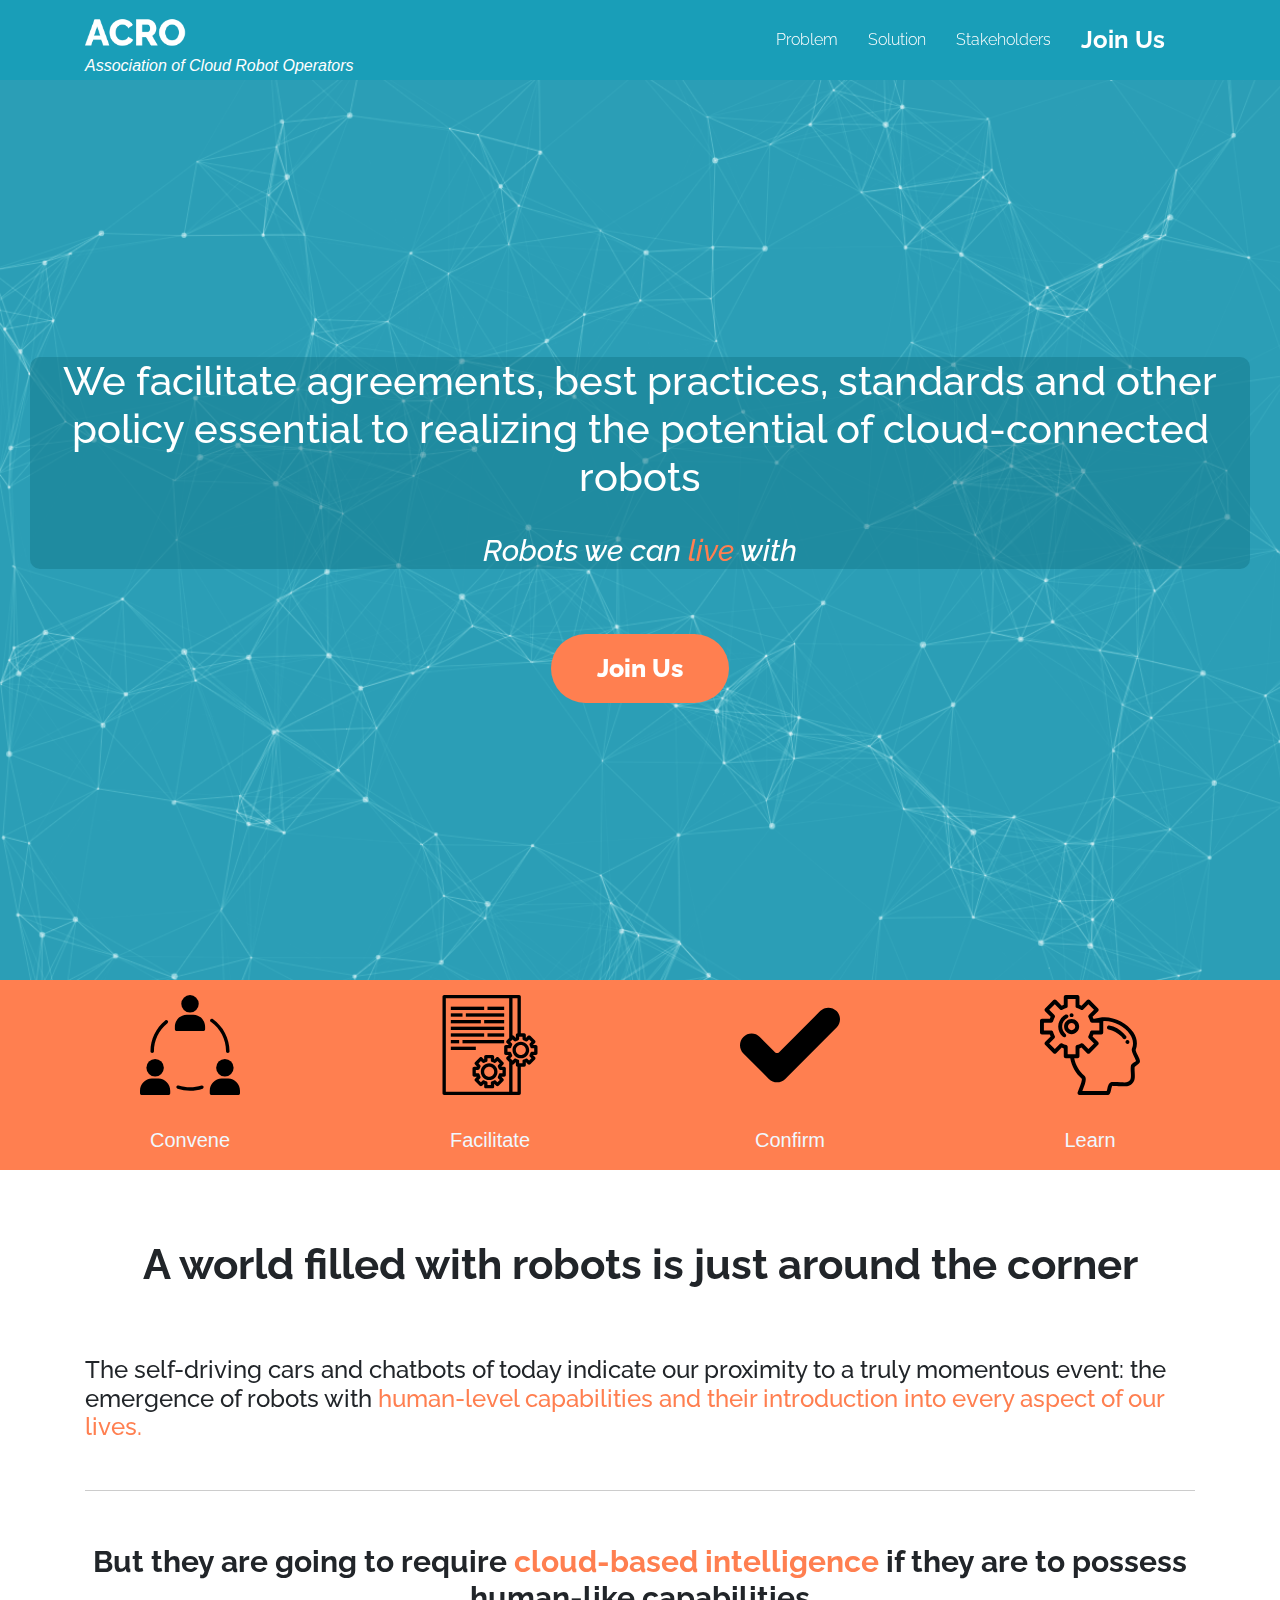
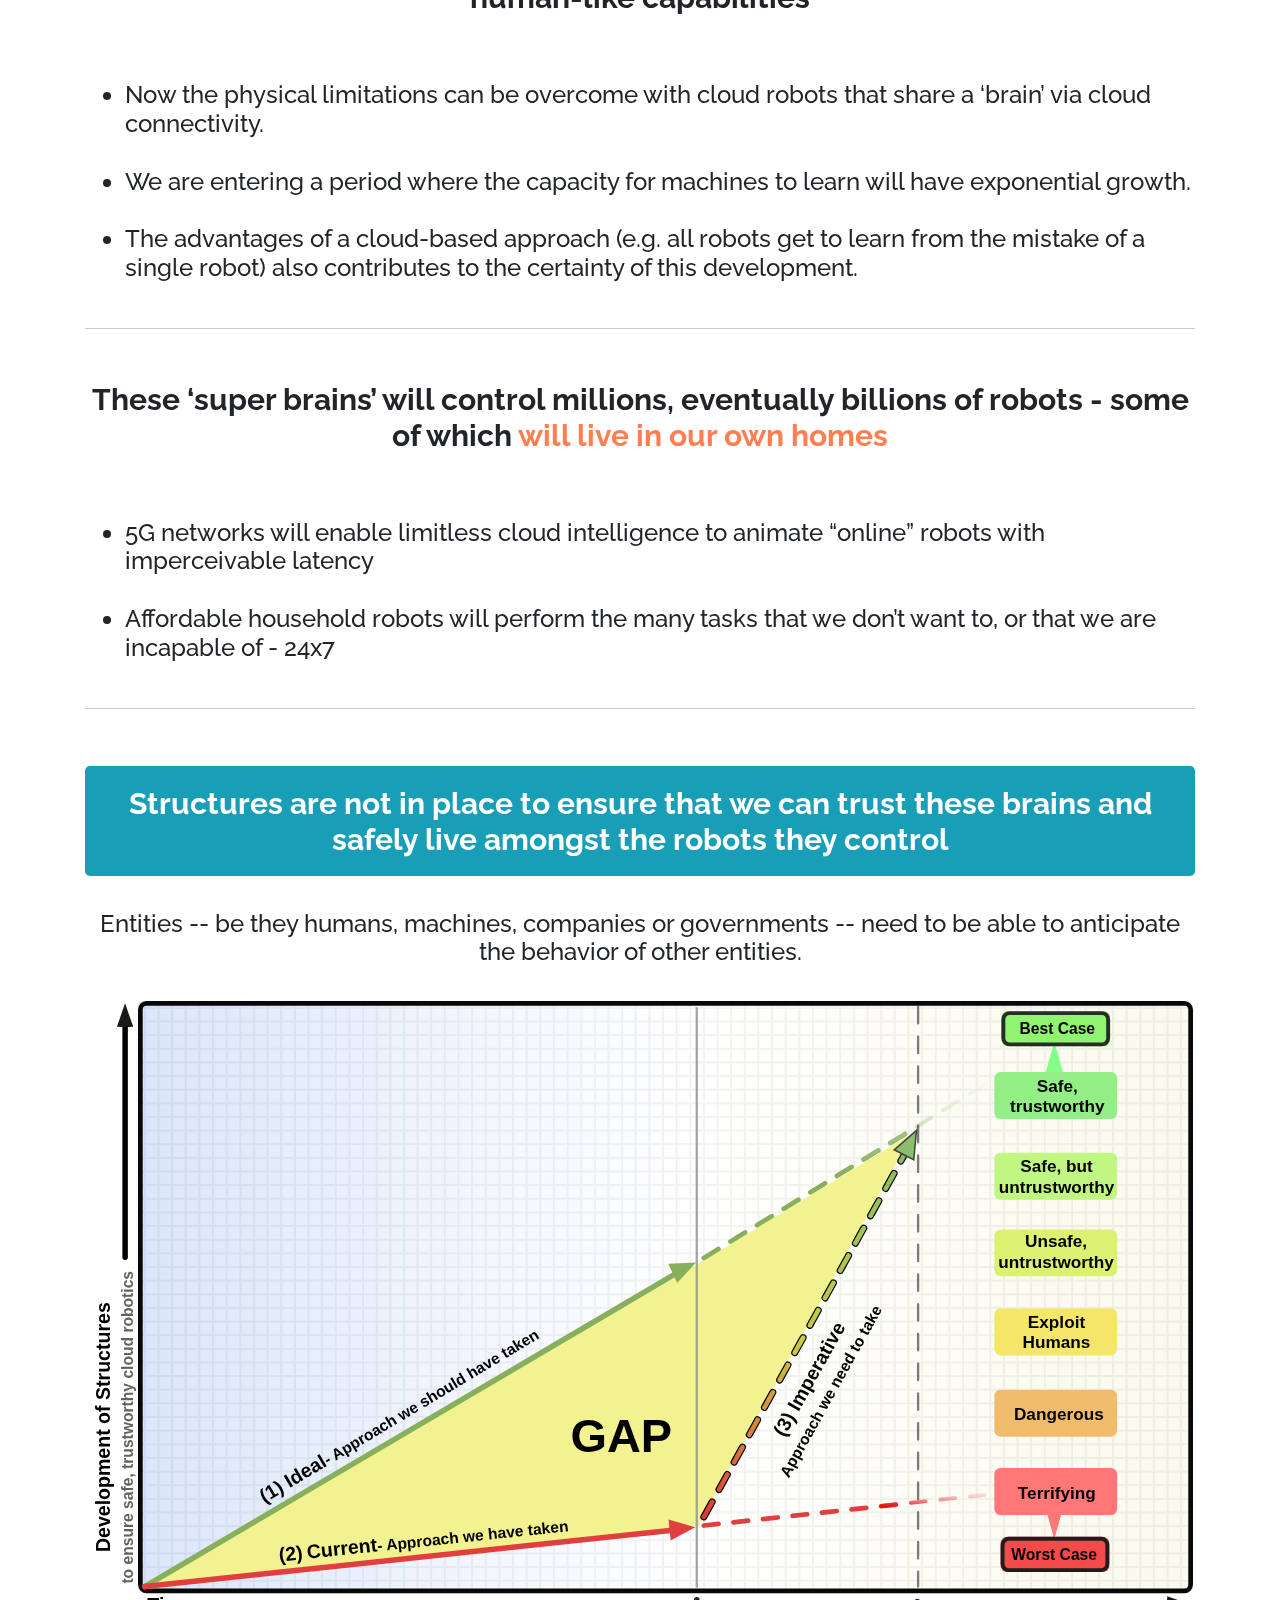
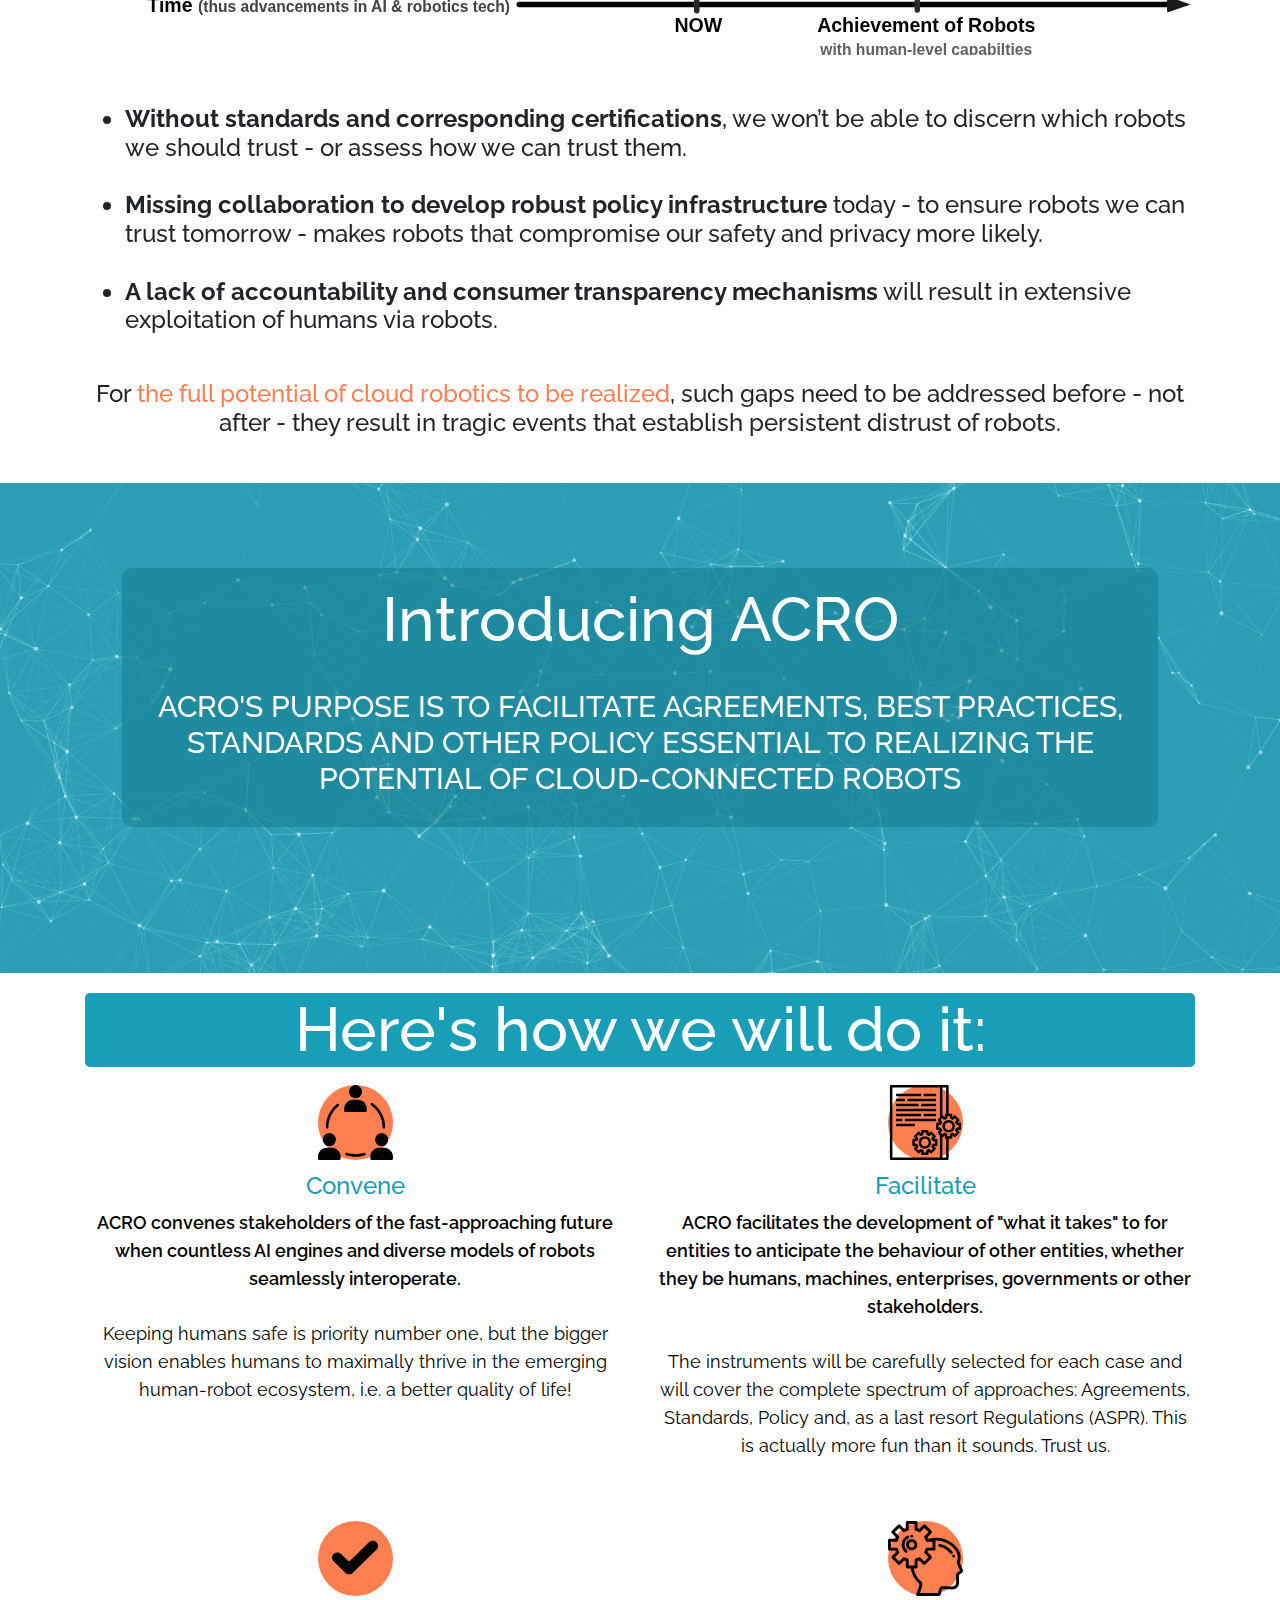
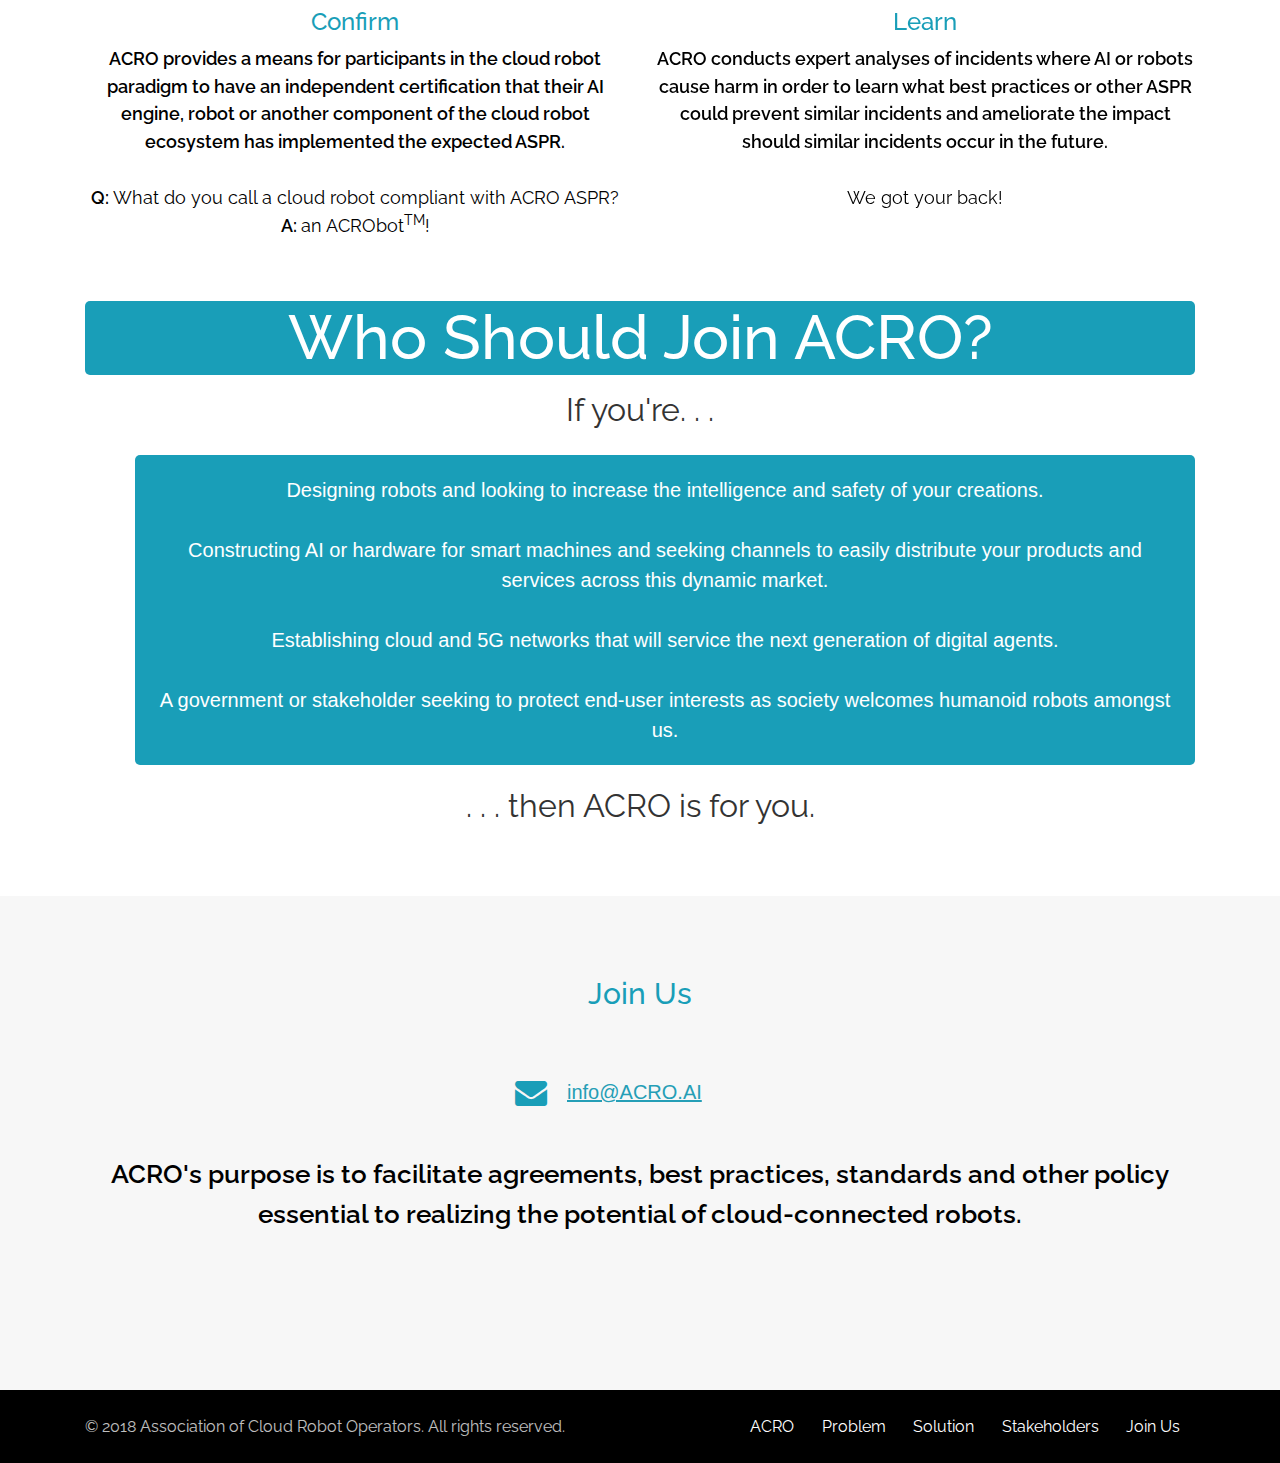
<file: index.html>
<!DOCTYPE html>
<html lang="en">

<head>
  <meta charset="utf-8">
  <title>ACRO  Association of Cloud Robot Operators</title>
  <meta content="width=device-width, initial-scale=1.0" name="viewport">
  <meta content="" name="keywords">
  <meta content="" name="description">

  <!-- Facebook Opengraph integration: https://developers.facebook.com/docs/sharing/opengraph -->
  <meta property="og:title" content="">
  <meta property="og:image" content="">
  <meta property="og:url" content="">
  <meta property="og:site_name" content="">
  <meta property="og:description" content="">

  <!-- Twitter Cards integration: https://dev.twitter.com/cards/  -->
  <meta name="twitter:card" content="summary">
  <meta name="twitter:site" content="">
  <meta name="twitter:title" content="">
  <meta name="twitter:description" content="">
  <meta name="twitter:image" content="">

  <!-- Favicon -->
  <link href="img/favicon.ico" rel="icon">

  <!-- Google Fonts -->
  <link href="https://fonts.googleapis.com/css?family=Raleway:400,500,700" rel="stylesheet">

  <!-- Bootstrap CSS File -->
  <link href="lib/bootstrap/css/bootstrap.min.css" rel="stylesheet">

  <!-- Libraries CSS Files -->
  <link href="lib/font-awesome/css/font-awesome.min.css" rel="stylesheet">

  <!-- Main Stylesheet File -->
  <link href="css/style.css" rel="stylesheet">

  <!-- Global site tag (gtag.js) - Google Analytics -->
  <script async src="https://www.googletagmanager.com/gtag/js?id=UA-126830711-1"></script>
  <script>
    window.dataLayer = window.dataLayer || [];
    function gtag(){dataLayer.push(arguments);}
    gtag('js', new Date());

    gtag('config', 'UA-126830711-1');
  </script>
  
  

  <!-- =======================================================
    Theme Name: Bell
    Theme URL: https://bootstrapmade.com/bell-free-bootstrap-4-template/
    Author: BootstrapMade.com
    Author URL: https://bootstrapmade.com
  ======================================================= -->
</head>

<body>
  <!-- Page Content
    ================================================== -->

    <!-- Header -->
    <header id="header" style="height:80px;">


    <div class="container">

      <div id="logo" class="pull-left" style="position: absolute; z-index: 2;">
        <a href="#top"><img src="img/acro.png" alt="" title="" /></a><br>
        <span id="subheader" style="color: white; font-style: italic;">Association of Cloud Robot Operators</span>
        <!-- Uncomment below if you prefer to use a text image -->
        <!--<h1><a href="#hero">Bell</a></h1>-->
      </div>

      <nav id="nav-menu-container" style="position: fixed; right: 100px;">
        <ul class="nav-menu" style="display: flex; align-items: center">
          <li><a href="#top" style="font-size:16px;"></a></li>
          <li><a href="#problem" style="font-size:16px;">Problem</a></li>
          <li><a href="#solution" style="font-size:16px;">Solution</a></li>
          <li><a href="#stakeholders" style="font-size:16px;">Stakeholders</a></li>
          <li><a href="#contact" style="font-size:24px;font-weight:bold;">Join Us</a></li>
        </ul>
      </nav>
      <!-- #nav-menu-container -->

    </div>

  </header>
    <!-- #header -->

    <!-- Top -->
    <section class="hero" id="top" style="background-image: url(./img/bg1.png)">
    <div class="container text-center">
     
      <!-- <div class="row">
        <div class="col-md-12">
          <a href="index.html" title="Home"><h1 style="color: white; font-size: 50px;">ACRO</h1></a>
          <hr style="width: 50%" />
          <p class="hero-brand" style="color: white; font-style: italic">
          Association of Cloud Robot Operators
        </p>
        </div>
      </div> -->

      <div class="col-md-12" >
          <!-- <h1>
            Robots we can live with
          </h1> -->
<!--
          <div style="background-color: rgba(19,119,138,0.5); border-radius: 10px; font-weight: 600">
           <h1>
            A world filled with robots is just around the corner
          </h1>
          <h2 style="font-style: italic">
            The self-driving cars and chatbots of today indicate our proximity to a truly momentous event: the emergence of robots with human-level capabilities and their introduction into every aspect of our lives.
          </h2>
          </div>
-->
        <div style="background-color: rgba(19,119,138,0.5); border-radius: 10px; font-weight: 600">
           <h1 style="font-size: 2.5rem">
            We facilitate agreements, best practices, standards and other policy essential to realizing the potential of cloud-connected robots
          </h1><br>
          <h2 style="font-style: italic">
            Robots we can <font color="coral">live</font> with
          </h2>
          </div>


        <a class="btn btn-full" style="font-size: 25px;" href="#contact">Join Us</a>
      </div>
    </div>

  </section>
    <!-- /Top -->

    <!-- Values -->
    <section class="values" style="">
          <div class="value"><div class="feature-icon-large"><img src="img/group.svg" style="width: 100px; height: 100px;"></div><br>Convene</div>
        <div class="value"><div class="feature-icon-large"><img src="img/policy.svg" style="width: 100px; height: 100px;"></div><br>Facilitate</div>
          <div class="value"><div class="feature-icon-large"><img src="img/check-mark.svg" style="width: 100px; height: 100px;"></div><br>Confirm</div>
        <div class="value"><div class="feature-icon-large"><img src="img/develop.svg" style="width: 100px; height: 100px;"></div><br>Learn</div>
    </section>
    <!-- /Values -->

    <!-- Opportunity -->
    <section class="about" id="problem">
    <div class="container" style="position:relative">
          <!-- <h1 class="text-center" style="background-color: #199EB8; color: white; margin-bottom: 10px; border-radius: 5px;">PROBLEM</h1> -->
          <!-- dsp note: for future, only use one h1 on page for SEO purposes -->
        
<!--
        <h2 style="font-weight:bold; margin-top: 20px; margin-bottom: 10px; background-color: #199EB8; color: white; padding: 20px; padding-bottom: 1px; border-radius: 5px; padding-bottom: 18px;" class="text-center">
          But they are going to require cloud-based intelligence if they are to possess human-like capabilities
        </h2>
        <div>
        <h3 class="text-center;" style="text-align: center">
            The size, weight and energy consumption of hardware necessitates this for the foreseeable future
        </h3><hr width="50%" />
         <h3 class="text-center;" style="text-align: center">
            We are entering a period where the capacity for machines to learn will have exponential growth
            </h3><hr width="50%" />
        <h3 style="margin-bottom:45px" class="text-center;" style="text-align: center; margin-bottom: 50px">The advantages of a cloud-based approach (e.g. all robots get to learn from the mistake of a single robot) also contributes to the certainty of this development</h3>
        </div>
        
         <h2 style="font-weight:bold; margin-top: 20px; margin-bottom: 10px; background-color: #199EB8; color: white; padding: 20px; padding-bottom: 18px; border-radius: 5px; " class="text-center">
          These ‘super brains’ will control millions, eventually billions of robots - some of which will live in our own homes
        </h2>
        <div>
        <h3 class="text-center;" style="text-align: center">
            5G networks will enable limitless cloud intelligence to animate “online” robots with imperceivable latency
        </h3><hr width="50%" />
         <h3 class="text-center;" style="text-align: center">
            Affordable household robots will perform the many tasks that we don’t want to, or that we are incapable of - 24x7
            </h3>
        </div>
-->

        <h2 style= "font-size: 42px; font-weight:bold;" class="text-center">
            <br>
          A world filled with robots is just around the corner
        </h2>
        <h3 class="text-center;">
            The self-driving cars and chatbots of today indicate our proximity to a truly momentous event: the emergence of robots with <font color="coral">human-level capabilities and their introduction into every aspect of our lives.</font> 
        </h3><br><hr />

         <h2 style="font-weight:bold;" class="text-center"><br>
             But they are going to require <font color="coral">cloud-based intelligence</font> if they are to possess human-like capabilities
        </h2>
        
        <h3 class="text-center;">
            <ul>
                <li>Now the physical limitations can be overcome with cloud robots that share a ‘brain’ via cloud connectivity.</li>
            <br>
                <li>We are entering a period where the capacity for machines to learn will have exponential growth.</li>
            <br>
                <li>The advantages of a cloud-based approach (e.g. all robots get to learn from the mistake of a single robot) also contributes to the certainty of this development.</li><br>
            </ul>
        </h3><hr />

        <h2 style="font-weight:bold" class="text-center"> <br>
            These ‘super brains’ will control millions, eventually billions of robots - some of which <font color="coral">will live in our own homes</font>

        <h3 style="margin-bottom:45px" class="text-center;">
            <ul>
                <li>5G networks will enable limitless cloud intelligence to animate “online” robots with imperceivable latency
                </li>
            <br>
                <li>Affordable household robots will perform the many tasks that we don’t want to, or that we are incapable of - 24x7
                </li>
            </ul>
            
            </h3>
            <hr />

        </h2>
        
    </div>
  </section>
    <!-- /Opportunity -->
    
    <!-- Problem -->
    <section class="about" id="problem">
    <div class="container text-center" style="position:relative">
<!--
        <h2 style="font-weight:bold; margin-top: 20px;" class="text-center">
          <h1>THE POLICY GAP <br />of<br /> CLOUD ROBOTICS</h1><hr width="50%" /><br />
-->
        <h2 style="font-weight:bold; margin-top: 20px; margin-bottom: 10px; background-color: #199EB8; color: white; padding: 20px; padding-bottom: 1px; border-radius: 5px; padding-bottom: 18px;" class="text-center">Structures are not in place to ensure that we can trust these brains and safely live amongst the robots they control
        </h2>
        
        <br>
        <h3 class="text-center;" style="text-align: center">
            Entities -- be they humans, machines, companies or governments -- need to be able to anticipate the behavior of other entities.
        </h3>
        
        <div class="problem-content">

                <img class="gap" src="img/SVG_6.svg">
        </div>

        
        <div>
            <h3 class="text-center;" style="text-align: left">
            <ul>
                <li><b>Without standards and corresponding certifications</b>, we won’t be able to discern which robots we should trust - or assess how we can trust them.</li>
                <br>
                <li><b>Missing collaboration to develop robust policy infrastructure</b> today - to ensure robots we can trust tomorrow - makes robots that compromise our safety and privacy more likely.</li>
                <br>
                <li><b>A lack of accountability and consumer transparency mechanisms</b> will result in extensive exploitation of humans via robots.</li>
                <br>
            </ul>
            </h3>
            
            <h3 style="margin-bottom:45px" class="text-center;" style="text-align: center; margin-bottom: 50px">For <font color="coral">the full potential of cloud robotics to be realized</font>, such gaps need to be addressed before -
                not after - they result in tragic events that establish persistent distrust of robots.
</h3>
            
<!--
            
        <h3 class="text-center;" style="text-align: center">
            Entities -- be they humans, machines, companies or governments -- need to be able to anticipate the behavior of other entities.
        </h3><hr width="50%" />
         <h3 class="text-center;" style="text-align: center">
            Without standards and corresponding certifications, we won’t be able to discern which robots we should trust - or assess how we can trust them.
            </h3><hr width="50%" />
        <h3 style="margin-bottom:45px" class="text-center;" style="text-align: center; margin-bottom: 50px">Missing collaboration to develop robust policy infrastructure today - to ensure robots we can trust tomorrow - makes robots that compromise our safety and privacy more likely.</h3><hr width="50%" />
        <h3 style="margin-bottom:45px" class="text-center;" style="text-align: center; margin-bottom: 50px">A lack of accountability and consumer transparency mechanisms will result in extensive exploitation of humans via robots.</h3><hr width="50%" />
        <h3 style="margin-bottom:45px" class="text-center;" style="text-align: center; margin-bottom: 50px">For the full potential of cloud robotics to be realized, such gaps need to be addressed before -
not after - they result in tragic events that establish persistent distrust of robots.
</h3>
-->
        </div>

        

    </div>
  </section>
    <!-- /Problem -->

    <!-- Hands -->
    <div class="block bg-primary block-pd-lg block-bg-overlay text-center problem" id="problem" style="clear: both; background-image: url(./img/bg2.png);">
     
      <div class="containter col-md-10" style="margin: auto;">
    <div style="background-color: rgba(19,119,138,0.5); font-weight: 600; text-transform: none; border-radius: 10px; padding: 15px;">
    <h1 >Introducing ACRO</h1><br>
       <h2>
           ACRO's purpose is to facilitate agreements, best practices, standards and other policy essential to realizing the potential of cloud-connected robots
      </h2>
        
      </div>
      </div>
    </div>
    <!-- /Hands-->

    <!-- Solution -->
    <section class="about" id="solution" style="clear: both; ">
    <div class="container text-center">
      <h1 class="text-center" style="background-color: #199EB8; color: white; margin-bottom: 18px; border-radius: 5px;">Here's how we will do it:</h1>

            <div class="row">
        <div class="feature-col col-lg-6 col-xs-12">
          <div class="card card-block text-center">
            <div>
              <div class="feature-icon">
                <span><img src="img/group.svg"></span>
              </div>
            </div>

            <div>
              <h3>
                  Convene
                </h3>

              <p style="font-size: 18px; font-weight: 600; color: black">
                ACRO convenes stakeholders of the fast-approaching future when countless AI engines and diverse models of robots seamlessly interoperate. <br><br><norm>Keeping humans safe is priority number one,  but the bigger vision enables humans to maximally thrive in the emerging human-robot ecosystem, i.e. a better quality of life!</norm>
              </p>
            </div>
          </div>
        </div>

        <div class="feature-col col-lg-6 col-xs-12">
          <div class="card card-block text-center">
            <div>
              <div class="feature-icon">
                <span><img src="img/policy.svg"></span>
              </div>
            </div>

            <div>
              <h3>
                  Facilitate
                </h3>

              <p style="font-size: 18px; font-weight: 600; color: black">
                  ACRO facilitates the development of "what it takes" to for entities to anticipate the behaviour of other entities, whether they be humans, machines, enterprises, governments or other stakeholders.  <br><br><norm>The instruments will be carefully selected for each case and will cover the complete spectrum of approaches: Agreements, Standards, Policy and, as a last resort Regulations (ASPR). This is actually more fun than it sounds.  Trust us.</norm>
              </p>
            </div>
          </div>
        </div>
        </div>

        <div class="row">
        <div class="feature-col col-lg-6 col-xs-12">
          <div class="card card-block text-center">
            <div>
              <div class="feature-icon">
                <span><img src="img/check-mark.svg" ></span>
              </div>
            </div>

            <div>
              <h3>
                  Confirm
                </h3>

              <p style="font-size: 18px; font-weight: 600; color: black">
                  ACRO provides a means for participants in the cloud robot paradigm to have an independent certification that their AI engine, robot or another component of the cloud robot ecosystem has implemented the expected ASPR. <br><br> Q: <norm> What do you call a cloud robot compliant with ACRO ASPR?</norm>  <br>A:  <norm>an ACRObot<sup>TM</sup>!</norm>
              </p>
            </div>
          </div>
        </div>

        <div class="feature-col col-lg-6 col-xs-12">
          <div class="card card-block text-center">
            <div>
              <div class="feature-icon">
                <span><img src="img/develop.svg"></span>
              </div>
            </div>

            <div>
              <h3>
                  Learn
                </h3>

              <p style="font-size: 18px; font-weight: 600; color: black">
                  ACRO conducts expert analyses of incidents where AI or robots cause harm in order to learn what best practices or other ASPR could prevent similar incidents and ameliorate the impact should similar incidents occur in the future.  <br><norm><br>We got your back!</norm>
              </p>
            </div>
          </div>
        </div>
      </div>
    </div>
  </section>
    <!-- /Solution -->

    <!-- Stakeholders -->
    <section class="about" id="stakeholders">
    <div class="container text-center">
      <h1 style="background-color: #199EB8; color: white; margin-bottom: 10px; border-radius: 5px;">Who Should Join ACRO?</h1>

           <p style="font-size: 2rem; font-weight: 700px; margin-bottom: 20px;">If you're. . . <br></p>

           <ul style=" background-color: #199EB8; color: white; padding: 20px; border-radius: 5px; margin-left: 50px; font-size: 20px; list-style: none;">
               <li>Designing robots and looking to increase the intelligence and safety of your creations.</li><br />
               <li>Constructing AI or hardware for smart machines and seeking channels to easily distribute your products and services across this dynamic market.</li><br />
               <li>Establishing cloud and 5G networks that will service the next generation of digital agents.</li><br />
               <li>A government or stakeholder seeking to protect end-user interests as society welcomes humanoid robots amongst us.</li>
           </ul>

          <p style="font-size: 2rem;">. . . then ACRO is for you.<br><br></p>

      </div>
  </section>
    <!-- /Stakeholders -->


<!--
  <section class="cta">
    <div class="container">
      <div class="row">
        <div class="col-lg-9 col-sm-12 text-lg-left text-center">
          <h2>
              Call to Action Section
            </h2>

          <p>
            Lorem ipsum dolor sit amet, nec ad nisl mandamus imperdiet, ut corpora cotidieque cum. Et brute iracundia his, est eu idque dictas gubergren
          </p>
        </div>

        <div class="col-lg-3 col-sm-12 text-lg-right text-center">
          <a class="btn btn-ghost" href="#">Buy This Theme</a>
        </div>
      </div>
    </div>
  </section>
-->
  <!-- /Call to Action -->
  <!-- Portfolio -->

    <!-- Contact -->
    <section id="contact">
    <div class="container">
      <div class="row">
        <div class="col-md-12 text-center">
          <h2 class="section-title">Join Us</h2>
        </div>
      </div>

      <div class="row justify-content-center">
        <div class="col-lg-4 col-md-5">
          <div class="info">

            <div id="contact-content" class="text" style="margin-left: 50px;">
              <i class="fa fa-envelope"></i>
              <a href="mailto:info@acro.ai" style="margin-left: 20px; cursor: pointer; text-decoration: underline; font-size: 20px; color: #259EB6; ">info@ACRO.AI</a>
            </div>

          </div>
        </div>

      </div>
      <p class="tagline text-center" style="border-radius: 10px; color: black; font-weight: 600">
        ACRO's purpose is to facilitate agreements, best practices, standards and other policy essential to realizing the potential of cloud-connected robots.
      </p>
    </div>
  </section>
    <!-- /Contact -->

    <!-- Footer -->
    <footer class="site-footer">
    <div class="bottom">
      <div class="container">
        <div class="row">

          <div class="col-lg-6 col-xs-12 text-lg-left text-center">
            <p class="copyright-text">
              © 2018 Association of Cloud Robot Operators. All rights reserved.
            </p>
          </div>

          <div class="col-lg-6 col-xs-12 text-lg-right text-center">
            <ul class="list-inline">

              <li class="list-inline-item">
                <a href="#top">ACRO</a>
              </li>

              <li class="list-inline-item">
                <a href="#problem">Problem</a>
              </li>

              <li class="list-inline-item">
                <a href="#solution">Solution</a>
              </li>

              <li class="list-inline-item">
                <a href="#stakeholders">Stakeholders</a>
              </li>

              <li class="list-inline-item">
                <a href="#contact">Join Us</a>
              </li>
            </ul>
          </div>

        </div>
      </div>
    </div>
  </footer>
    <!-- /Footer -->

    <!-- Scrolltop -->
    <a class="scrolltop" href="#"><span class="fa fa-angle-up"></span></a>
    <!-- /Scrolltop -->


  <!-- Required JavaScript Libraries -->
  <script src="lib/jquery/jquery.min.js"></script>
  <script src="lib/jquery/jquery-migrate.min.js"></script>
  <script src="lib/superfish/hoverIntent.js"></script>
  <script src="lib/superfish/superfish.min.js"></script>
  <script src="lib/tether/js/tether.min.js"></script>
  <script src="lib/stellar/stellar.min.js"></script>
  <script src="lib/bootstrap/js/bootstrap.bundle.min.js"></script>
  <script src="lib/counterup/counterup.min.js"></script>
  <script src="lib/waypoints/waypoints.min.js"></script>
  <script src="lib/easing/easing.js"></script>
  <script src="lib/stickyjs/sticky.js"></script>
  <script src="lib/parallax/parallax.js"></script>
  <script src="lib/lockfixed/lockfixed.min.js"></script>

  <!-- Template Specisifc Custom Javascript File -->
  <script src="js/custom.js"></script>

  <script src="contactform/contactform.js"></script>

    </body>
</html>
</file>
<file: css/style.css>
/*
    Theme Name: Bell
    Theme URL: https://bootstrapmade.com/bell-free-bootstrap-4-template/
    Author: BootstrapMade.com
    Author URL: https://bootstrapmade.com
*/
h1, h2, h3, h4, h5, h6 {
  font-family: "Raleway", Helvetica, Arial, sans-serif;
}

norm{
   font-weight: normal;
}

bold{
   font-weight: bold; 
}

p {
  line-height: 1.55;
  color: #333;
  font-size: 400;
  font-family: "Raleway", Helvetica, Arial, sans-serif;
}

h1 {
  font-size: 62px;
}

h2 {
  font-size: 30px;
  margin-bottom: 65px;
}

h3 {
  font-size: 24px;
}

h4 {
  font-size: 18px;
}

/* ==================================================
  General
  ================================================== */
a {
  -webkit-transition: 0.5s;
  -o-transition: 0.5s;
  transition: 0.5s;
}

/* ==================================================
  Elements
  ================================================== */
.btn {
  background-color: #FF7F50;
  font-family: "Raleway", Helvetica, Arial, sans-serif;
  font-weight: 800;
  color: #fff;
  padding: 15px 45px;
  border-radius: 50px;
}

.btn:hover {
  background-color: #ff875b;
  color: #fff;
}

.btn:focus {
  color: #fff;
}

.btn-ghost {
  border: 3px solid #fff;
  background-color: transparent;
}

.values {
	margin-top: 0px;
    padding: 15px;
    width: 100%;
    text-align: center;
    background-color: #FF7F50;
    display: flex;
    justify-content: center;
}

.values img {
    width: 60%;
}

.value {
    display: inline-block;
    font-size: 20px;
    color: aliceblue;
    align-self: center;
    margin: 0 100px;
    padding: 0px;
}

.btn-ghost:hover {
  background-color: #fff;
  color: #FF7F50;
}


section {
  padding: 85px 0;
}

.card {
  position: relative;
  padding: 0;
  border: 0;
  border-radius: 0;
  margin: 0;
  overflow: hidden;
}

a:hover {
  text-decoration: none !important;
}

.scrolltop {
  display: none;
  position: fixed;
  bottom: 15px;
  right: 15px;
  width: 42px;
  height: 42px;
  border-radius: 50%;
  background: #199EB8;
  color: #fff;
  text-align: center;
  font-size: 24px;
}

.scrolltop:hover, .scrolltop:active, .scrolltop:focus {
  color: #fff !important;
  opacity: .75;
}

/* ==================================================
  Hero Styling
================================================== */
.hero {
  display: table;
  position: relative;
/*  background-image: url(../img/heart.svg);*/
  background-size: cover;
  padding: 150px 0;
  color: #fff;
  width: 100%;
  height: 100vh;
}

.problem {
    
    background-repeat: no-repeat;
    background-position: center center;
    background-size: cover;
    min-height: 300px;
}


#possibilities {
    background-attachment: fixed;
    background: url(img/robohuman.mp4); 
    
}

.problem > p {
    color: white !important;
    background: rgba(25,25,25,0.7)
}

.colorful {
  background:
    -webkit-linear-gradient(315deg, hsla(189.93, 48.51%, 47.58%, 1) 0%, hsla(189.93, 48.51%, 47.58%, 0) 70%),
    -webkit-linear-gradient(65deg, hsla(189.93, 100%, 49.04%, 1) 10%, hsla(189.93, 100%, 49.04%, 0) 80%),
    -webkit-linear-gradient(135deg, hsla(189.93, 66.69%, 67.6%, 1) 15%, hsla(189.93, 66.69%, 67.6%, 0) 80%),
    -webkit-linear-gradient(205deg, hsla(189.93, 66.21%, 42.94%, 1) 100%, hsla(189.93, 66.21%, 42.94%, 0) 70%);
  background:
    linear-gradient(135deg, hsla(189.93, 48.51%, 47.58%, 1) 0%, hsla(189.93, 48.51%, 47.58%, 0) 70%),
    linear-gradient(25deg, hsla(189.93, 100%, 49.04%, 1) 10%, hsla(189.93, 100%, 49.04%, 0) 80%),
    linear-gradient(315deg, hsla(189.93, 66.69%, 67.6%, 1) 15%, hsla(189.93, 66.69%, 67.6%, 0) 80%),
    linear-gradient(245deg, hsla(189.93, 66.21%, 42.94%, 1) 100%, hsla(189.93, 66.21%, 42.94%, 0) 70%);
  }

.problem > h2 {
    color: white !important;
    background: rgba(25,25,25,0.7)
}

#particles-js {
    margin: -150px;
    background-color: #259EB6;
    overflow-x: auto;
    position: absolute;
    z-index: 0;
}

.hero:after {
  content: '';
  z-index: 0;
  position: absolute;
  width: 100%;
  height: 100%;
  left: 0;
  top: 0;
}

.hero .container {
  position: relative;
  z-index: 1;
  text-align: center;
  display: table-cell;
  vertical-align: middle;
  width: 100%;
  
}

.hero-brand {
  display: inline-block;
}

.tagline {
  font-family: "Raleway", Helvetica, Arial, sans-serif;
  font-size: 26px;
  margin: 45px 0 75px 0;
  color: #fff;
}

/* ==================================================
  Header Styling
================================================== */
#header {
  background: #199EB8;
  height: 70px;
}

#header #logo {
  margin: 14px 25px 0 0;
}

#header #logo h1 {
  font-size: 36px;
  margin: 0;
  padding: 2px 0;
  line-height: 1;
  font-family: "Raleway", Helvetica, Arial, sans-serif;
  font-weight: 700;
  letter-spacing: 3px;
  text-transform: uppercase;
}

.fullscreen-bg {
    position: fixed;
    top: 0;
    right: 0;
    bottom: 0;
    left: 0;
    z-index: -100;
}

.fullscreen-bg__video {
    position: absolute;
    top: 0;
    left: 0;
    width: 100%;
    height: 100%;
}

#header #logo h1 a, #header #logo h1 a:hover {
  color: #fff;
}

#header #logo img {
  padding: 0;
  margin: 0;
  max-height: 40px;
}

@media (max-width: 768px) {
  #header {
    height: 50px;
  }
  #header #logo {
    margin: 10px 0 0 0;
  }
  #header #logo h1 {
    padding: 2px 0;
    font-size: 26px;
  }
  #header #logo img {
    max-height: 30px;
  }
}

#header .social-nav {
  margin-top: 15px;
}

#header .social-nav a {
  font-size: 24px;
  margin-left: 15px;
  color: #fff;
}

#header .social-nav a:hover {
  color: rgba(255, 255, 255, 0.75);
}

/*--------------------------------------------------------------
# Navigation Menu
--------------------------------------------------------------*/
/* Nav Menu Essentials */
.nav-menu, .nav-menu * {
  margin: 0;
  padding: 0;
  list-style: none;
}

.nav-menu ul {
  position: absolute;
  display: none;
  top: 100%;
  left: 0;
  z-index: 99;
}

.nav-menu li {
  position: relative;
  white-space: nowrap;
}

.nav-menu > li {
  float: left;
}

.nav-menu li:hover > ul,
.nav-menu li.sfHover > ul {
  display: block;
}

.nav-menu ul ul {
  top: 0;
  left: 100%;
}

.nav-menu ul li {
  min-width: 180px;
}

/* Nav Menu Arrows */
.sf-arrows .sf-with-ul {
  padding-right: 30px;
}

.sf-arrows .sf-with-ul:after {
  content: "\f107";
  position: absolute;
  right: 15px;
  font-family: FontAwesome;
  font-style: normal;
  font-weight: normal;
}

.sf-arrows ul .sf-with-ul:after {
  content: "\f105";
}

/* Nav Meu Container */
#nav-menu-container {
  margin: 0;
}

@media (max-width: 768px) {
  #nav-menu-container {
    display: none;
  }
}

/* Nav Meu Styling */
.nav-menu a {
  padding: 22px 15px 18px 15px;
  text-decoration: none;
  display: inline-block;
  color: #fff;
  font-family: "Raleway", sans-serif;
  font-weight: 300;
  font-size: 15px;
  outline: none;
}

.nav-menu a:hover, .nav-menu li:hover > a, .nav-menu .menu-active > a {
  color: rgba(255, 255, 255, 0.75);
}

.nav-menu ul {
  margin: 4px 0 0 15px;
  -webkit-box-shadow: 0px 0px 1px 1px rgba(0, 0, 0, 0.08);
  box-shadow: 0px 0px 1px 1px rgba(0, 0, 0, 0.08);
}

.nav-menu ul li {
  background: #fff;
  border-top: 1px solid #f4f4f4;
}

.nav-menu ul li:first-child {
  border-top: 0;
}

.nav-menu ul li:hover {
  background: #199EB8;
  -webkit-transition: 0.3s;
  -o-transition: 0.3s;
  transition: 0.3s;
}

.nav-menu ul li a {
  color: #333;
  -webkit-transition: none;
  -o-transition: none;
  transition: none;
  padding: 10px 15px;
}

.nav-menu ul li a:hover {
  color: #fff;
}

.nav-menu ul ul {
  margin: 0;
}

/* Mobile Nav Toggle */
#mobile-nav-toggle {
  position: fixed;
  right: 0;
  top: 0;
  z-index: 999;
  margin: 8px 10px 0 0;
  border: 0;
  background: none;
  font-size: 24px;
  display: none;
  -webkit-transition: all 0.4s;
  -o-transition: all 0.4s;
  transition: all 0.4s;
  outline: none;
  cursor: pointer;
}

#mobile-nav-toggle i {
  color: #fff;
}

@media (max-width: 768px) {
  #mobile-nav-toggle {
    display: block;
  }
}

/* Mobile Nav Styling */
#mobile-nav {
  position: fixed;
  top: 0;
  padding-top: 18px;
  bottom: 0;
  z-index: 998;
  background: rgba(0, 0, 0, 0.9);
  left: -260px;
  width: 260px;
  overflow-y: auto;
  -webkit-transition: 0.4s;
  -o-transition: 0.4s;
  transition: 0.4s;
}

#mobile-nav ul {
  padding: 0;
  margin: 0;
  list-style: none;
    display: flex;
    flex-direction: column;
}

#mobile-nav ul li {
  position: relative;
}

#mobile-nav ul li a {
  color: #fff;
  font-size: 16px;
  overflow: hidden;
  padding: 10px 22px 10px 15px;
  position: relative;
  text-decoration: none;
  width: 100%;
  display: block;
  outline: none;
}

#mobile-nav ul li a:hover {
  color: #fff;
}

#mobile-nav ul li li {
  padding-left: 30px;
}

#mobile-nav ul .menu-has-children i {
  position: absolute;
  right: 0;
  z-index: 99;
  padding: 15px;
  cursor: pointer;
  color: #fff;
}

#mobile-nav ul .menu-has-children i.fa-chevron-up {
  color: #199EB8;
}

#mobile-nav ul .menu-item-active {
  color: #199EB8;
}

#mobile-body-overly {
  width: 100%;
  height: 100%;
  z-index: 997;
  top: 0;
  left: 0;
  position: fixed;
  background: rgba(0, 0, 0, 0.6);
  display: none;
}

/* Mobile Nav body classes */
body.mobile-nav-active {
  overflow: hidden;
}

body.mobile-nav-active #mobile-nav {
  left: 0;
}

body.mobile-nav-active #mobile-nav-toggle {
  color: #fff;
}

/* ==================================================
  Problem Styling
================================================== */

.problem-content {
    display: grid;
    grid-template-columns: 50% 50%;
    grid-template-rows: 20% 60% 20%;
    grid-gap: 8px;
    justify-items: center;
    align-items: center;
    margin-bottom: 40px;
}

.a1 {
    grid-column: 1/2;
    grid-row: 1/2;
    background-color: #199EB8;
    color: white;
    text-align: center;
    padding: 20px;
    border-radius: 10px;
}

.a2 {
    grid-column: 2/3;
    grid-row: 1/2;
    background-color: #199EB8;
    color: white;
    text-align: center;
    padding: 20px;
    border-radius: 10px;
}

.gap {
    grid-column: 1/3;
    grid-row: 2/3;
    padding: 10px;
}

img.gap {
    width: 100%
}

.b1 {
    grid-column: 1/2;
    grid-row: 3/4;
    background-color: #199EB8;
    color: white;
    text-align: center;
    padding: 20px;
    border-radius: 10px;
}

.b2 {
    grid-column: 2/3;
    grid-row: 3/4;
    background-color: #199EB8;
    color: white;
    text-align: center;
    padding: 20px;
    border-radius: 10px;
}

hr {
    display: block;
    height: 1px;
    border: 0;
    border-top: 1px solid #ccc;
    padding: 0;
}

.stakeholders-content {
    display: grid;
    grid-template-columns: 50% 50%;
    grid-template-rows: 20% 60% 20%;
    justify-items: center;
    align-items: center;
    grid-gap: 1px;
}

.t1 {
    grid-column: 1/2;
    grid-row: 1/2;
    background-color: #199EB8;
    color: white;
    text-align: center;
    padding: 20px;
    min-height: 136px;
    display: flex;
    align-items: center;
}

.t2 {
    grid-column: 2/3;
    grid-row: 1/2;
    background-color: #199EB8;
    color: white;
    text-align: center;
    padding: 20px;
    min-height: 135px;
    display: flex;
    align-items: center;
}

.t3 {
    grid-column: 1/2;
    grid-row: 3/4;
    background-color: #199EB8;
    color: white;
    text-align: center;
    padding: 20px;
    min-height: 135px;
    display: flex;
    align-items: center;
}

.t4 {
    grid-column: 2/3;
    grid-row: 3/4;
    background-color: #199EB8;
    color: white;
    text-align: center;
    padding: 20px;
    min-height: 135px;
    display: flex;
    align-items: center;
}


/* ==================================================
  Stats Styling
================================================== */
.stats-row {
  margin-top: 65px;
}

.stats-col .circle {
  display: inline-block;
  width: 160px;
  height: 160px;
  font-family: "Raleway", Helvetica, Arial, sans-serif;
  font-weight: 500;
  color: #666;
  border: 6px solid #199EB8;
  border-radius: 50%;
  padding: 55px 25px 0 25px;
  position: relative;
}

.stats-col .circle .stats-no {
  color: #fff;
  width: 70px;
  height: 70px;
  line-height: 70px;
  top: -25px;
  right: -15px;
  font-family: "Raleway", Helvetica, Arial, sans-serif;
  font-size: 18px;
  background-color: #E04F00;
  position: absolute;
  border-radius: 50%;
  font-weight: 700;
}

/* ==================================================
  Parallax Styling
  ================================================== */
.block {
  color: #fff;
  height: 490px;
  overflow: hidden;
  padding-top: 85px;
}

.block h2 {
  text-transform: uppercase;
  margin-bottom: 15px;
}

.block p {
  color: #fff;
  margin-bottom: 45px;
}

/* ==================================================
  Features Styling
  ================================================== */
.features {
  padding-bottom: 45px;
}

.features h2 {
  color: #199EB8;
}

.feature-col {
  display: table;
  padding-bottom: 45px;
}

.feature-col > div > div {
  display: table-cell;
  vertical-align: middle;
}

.feature-col > div > div:last-child {
/*  padding-left: 20px;*/
}

.feature-col .feature-icon {
  width: 75px;
  height: 75px;
  margin-bottom: 12px;
  background: #FF7F50;
  color: #fff;
  font-size: 24px;
  text-align: center;
  line-height: 70px;
  border-radius: 75%;
  display: inline-block;
}


.feature-col h3 {
  color: #199EB8;
}

.feature-col p {
  font-family: "Raleway", Helvetica, Arial, sans-serif;
  font-size: 14px;
  color: #999;
}

/* ==================================================
  Call-to-action Styling
  ================================================== */
.cta {
  background-color: #199EB8;
  padding: 25px 0;
}

.cta h2 {
  margin-bottom: 5px;
}

.cta h2,
.cta p {
  color: #fff;
}

.cta p {
  margin-bottom: 0;
  opacity: .75;
}

.cta .btn-ghost {
  position: relative;
  top: 13px;
}

/* ==================================================
  Portfolio Styling
  ================================================== */
.portfolio {
  background-color: #edf6ff;
  padding-bottom: 0;
}

.portfolio h2 {
  color: #199EB8;
  margin-bottom: 25px;
}

.portfolio-grid {
  margin-top: 65px;
}

.portfolio-grid .row {
  margin: 0;
}

.portfolio-grid .row > div {
  padding: 0;
}

.portfolio-grid .row > div .card img {
  width: 100%;
}

.portfolio-grid .row > div .card .portfolio-over {
  position: absolute;
  display: table-cell;
  vertical-align: middle;
  width: 100%;
  height: 100%;
  background: rgba(0, 0, 0, 0.4);
  top: 0;
  left: 0;
  text-align: center;
  opacity: 0;
  visibility: hidden;
  -webkit-transition: all 0.3s ease;
  -moz-transition: all 0.3s ease;
  -o-transition: all 0.3s ease;
  transition: all 0.3s ease;
}

.portfolio-grid .row > div .card .portfolio-over > div {
  position: relative;
  top: 50%;
  -webkit-transform: translateY(-50%);
  -ms-transform: translateY(-50%);
  transform: translateY(-50%);
}

.portfolio-grid .row > div .card .portfolio-over .card-title {
  color: #fff;
  font-size: 30px;
}

.portfolio-grid .row > div .card .portfolio-over .card-text {
  color: #fff;
  opacity: .75;
  padding: 0 45px;
}

.portfolio-grid .row > div .card:hover .portfolio-over {
  opacity: 1;
  visibility: visible;
}


/* ==================================================
  Row Styling
  ================================================== */
.column {
    float: left;
    width: 33.33%;
}

/* Clear floats after the columns */
.row:after {
    content: "";
    display: table;
    clear: both;
}


/* ==================================================
  Team Styling
  ================================================== */
.team h2 {
  color: #199EB8;
}

.team .col-sm-3 {
  padding: 0;
}

.team .card > a {
  display: block;
}

.team .card img {
  width: 100%;
}

.team .card h4 {
  color: #fff;
  text-transform: uppercase;
}

.overlay {
    height: 100%;
    width: 100%;
    position: absolute;
    top: 0px;
    left: 0px;
    z-index: 0;
    background: black;
    opacity: 0.4;
    overflow: hidden;
}

.team .card p {
  font-size: 11px;
  color: #fff;
  opacity: .75;
  margin: 0;
  padding: 0 35px;
}

.team .card .social-nav {
  margin-bottom: 45px;
}

.team .card .social-nav a {
  color: #fff;
  font-size: 16px;
  margin: 0 4px;
}

.team .card .social-nav a:hover {
  opacity: .75;
}

.team .card:hover .team-over {
  opacity: 1;
  visibility: visible;
}

.team .card:hover .card-title-wrap {
  background-color: #199EB8;
}

.team .card:hover .card-title-wrap .card-title, .team .card:hover .card-title-wrap .card-text {
  color: #fff;
}

.team .team-over {
  padding-top: 45px;
  position: absolute;
  width: 100%;
  height: 100%;
  background: rgba(0, 0, 0, 0.8);
  top: 0;
  left: 0;
  text-align: center;
  opacity: 0;
  visibility: hidden;
  -webkit-transition: all 0.3s ease;
  -moz-transition: all 0.3s ease;
  -o-transition: all 0.3s ease;
  transition: all 0.3s ease;
}

.team .card-title-wrap {
  padding: 15px 25px;
  position: relative;
  z-index: 9;
  background-color: #fff;
}

.team .card-title-wrap .card-title, .team .card-title-wrap .card-text {
  font-family: "Raleway", Helvetica, Arial, sans-serif;
  display: block;
  margin: 0;
}

.team .card-title-wrap .card-title {
  font-size: 24px;
  color: #333;
}

.team .card-title-wrap .card-text {
  font-size: 18px;
  color: #999;
}

/* ==================================================
  Contact Section
  ================================================== */
#contact {
  background: #f7f7f7;
  padding: 80px 0;
}

#btn-contact {
    background-color: skyblue;
    border-radius: 50px;
}

#contact h2 {
  font-family: "Raleway", Helvetica, Arial, sans-serif;
  color: #199EB8;
}

#contact .info i {
  font-size: 32px;
  color: #199EB8;
  float: left;
}

#contact .info p {
  padding: 0 0 10px 50px;
  line-height: 24px;
}

#contact .form #sendmessage {
  color: #199EB8;
  border: 1px solid #199EB8;
  display: none;
  text-align: center;
  padding: 15px;
  font-weight: 600;
  margin-bottom: 15px;
}

#contact .form #errormessage {
  color: red;
  display: none;
  border: 1px solid red;
  text-align: center;
  padding: 15px;
  font-weight: 600;
  margin-bottom: 15px;
}

#contact .form #sendmessage.show, #contact .form #errormessage.show, #contact .form .show {
  display: block;
}

#contact .form .validation {
  color: red;
  display: none;
  margin: 0 0 20px;
  font-weight: 400;
  font-size: 13px;
}

#contact .form input, #contact .form textarea {
  border-radius: 0;
  -webkit-box-shadow: none;
  box-shadow: none;
}

#contact .form button[type="submit"] {
  background: #199EB8;
  border: 0;
  padding: 10px 24px;
  color: #fff;
  -webkit-transition: 0.4s;
  -o-transition: 0.4s;
  transition: 0.4s;
}

#contact .form button[type="submit"]:hover {
  background: #23c2e1;
}

/* ==================================================
  Footer Styling
  ================================================== */
.site-footer {
  background-color: #111;
  padding: 0;
}

.site-footer h2, .site-footer p {
  color: #fff;
}

.site-footer p {
  opacity: .75;
  line-height: 2.0925;
}

.site-footer h2,
.site-footer .btn {
  margin-bottom: 25px;
}

.site-footer .social-nav a {
  color: #fff;
  opacity: .25;
}

.site-footer .social-nav a:hover {
  opacity: 1;
}

.site-footer .bottom {
  background-color: #000;
  padding: 20px 0;
}

.site-footer .bottom .list-inline, .site-footer .bottom p {
  margin: 0;
}

.site-footer .bottom .list-inline {
  position: relative;
  top: 5px;
}

.site-footer .bottom .list-inline a {
  color: #fff;
  font-family: "Raleway", Helvetica, Arial, sans-serif;
  margin-right: 15px;
}

.site-footer .bottom .list-inline a:hover {
  color: #199EB8;
}

.site-footer .credits {
  color: #ddd;
}

.site-footer .credits a {
  color: #199EB8;
}

.about {
    margin-bottom: 0px;
    padding-bottom: 0px;
    margin-top: 0px;
    padding-top: 20px;
}

#stakeholders {
    padding-top: 0px;
}

/* ==================================================
  Responsive Styling
  ================================================== */
@media (max-width: 61.9em) {
  section,
  .block,
  .cta {
    padding: 35px 0;
  }
  .features {
    padding-bottom: 5px;
  }
  p,
  .block p {
    margin: 0;
  }
  .hero-brand {
    margin-bottom: 35px;
  }
  .tagline {
    margin: 35px 0;
  }
  h1 {
    font-size: 32px;
    margin: 0;
  }
  h2,
  .tagline {
    font-size: 24px;
  }
  h2 {
    margin-bottom: 25px;
  }
  h3 {
    font-size: 14px;
  }
  .hero {
    padding: 75px 0;
  }
  .stats-col {
    margin-bottom: 25px;
  }
  .block {
    height: auto;
  }
  .feature-col {
    padding-bottom: 30px;
  }
  .portfolio-grid .card h3.card-title {
    font-size: 18px !important;
  }
  .portfolio-grid .card .card-text {
    font-size: 13px;
  }
  .team .team-over {
    padding-top: 20px;
  }
  .team .card .social-nav {
    margin-bottom: 15px;
    padding: 0;
  }
  .site-footer .social-nav {
    margin-bottom: 35px;
  }
  .site-footer .list-inline {
    text-align: center;
    padding-bottom: 15px;
  }
  .site-footer .list-inline li {
    display: inline-block;
  }
    
    #contact-content {
        margin-left: 50px;
    }
}

@media (max-width: 767px) {
  .block {
    padding-left: 30px;
    padding-right: 30px;
  }
    
    #contact-content p {
        margin-left: 70px;
    }
    
    #contact-content i {
        margin-left:70px;
    }
    
    #subheader {
        font-size: 12px;
    }
    
    .values {
        display: block !important;
        z-index: 500;
        position: relative;
        width:100%;
    }

    .value {
        display: flex;
        justify-content: center;
        align-items: center;
        padding: 15px;
    }
    
    .value img {
        width: 75px;;
        margin-right: 20px;
    }
    
    .about {
    margin-bottom: 0px;
    padding-bottom: 0px;
    margin-top: 0px;
}

    #stakeholders {
        padding-top: 0px;
        display: block;
    }
    
    .stakeholders-content {
    display: block;
    margin-bottom: 40px;
    border: 1px solid white;
}

.t1 {
    grid-column: 1/2;
    grid-row: 1/2;
    background-color: #199EB8;
    color: white;
    text-align: center;
    padding: 20px;
    min-height: 136px;
    border: 2px solid white;
    border-radius: 9px;
}

.t2 {
    grid-column: 2/3;
    grid-row: 1/2;
    background-color: #199EB8;
    color: white;
    text-align: center;
    border: 2px solid white;
    border-radius: 9px;
}

.t3 {
    grid-column: 1/2;
    grid-row: 3/4;
    background-color: #199EB8;
    color: white;
    text-align: center;
    border: 2px solid white;
    border-radius: 9px;
}

.t4 {
    grid-column: 2/3;
    grid-row: 3/4;
    background-color: #199EB8;
    color: white;
    text-align: center;
    padding: 20px;
    min-height: 135px;
    border: 2px solid white;
    border-radius: 9px;
}
    
    .problem-content {
    display: block;
    margin-bottom: 40px;
    text-align: center;
}
    
    .a1 {
    grid-column: 1/2;
    grid-row: 1/2;
    background-color: #199EB8;
    color: white;
    text-align: center;
    padding: 20px;
    border-radius: 10px;
    margin-bottom: 5px;
}

.a2 {
    grid-column: 2/3;
    grid-row: 1/2;
    background-color: #199EB8;
    color: white;
    text-align: center;
    padding: 20px;
    border-radius: 10px;
}

.gap {
    grid-column: 1/3;
    grid-row: 2/3;
    padding: 10px;
}

img.gap {
    width: 100%;
}

.b1 {
    grid-column: 1/2;
    grid-row: 3/4;
    background-color: #199EB8;
    color: white;
    text-align: center;
    padding: 20px;
    border-radius: 10px;
    margin-bottom: 5px;
}

.b2 {
    grid-column: 2/3;
    grid-row: 3/4;
    background-color: #199EB8;
    color: white;
    text-align: center;
    padding: 20px;
    border-radius: 10px;
}
.btn.btn-full {
	border: 2px solid #FF7F50;
}
    
.hero {
  display: table;
  position: relative;
  background-color: #259EB6;
  background-size: cover;
    background-position:  25%;
  padding: 150px 0px;
  color: #fff;
  width: 100%;
  height: 100vh;
}
    
.hero:after {
  content: '';
  z-index: 0;
  position: absolute;
  width: 100%;
  height: 100%;
  left: 0;
  top: 0;
}
    
}
</file>
